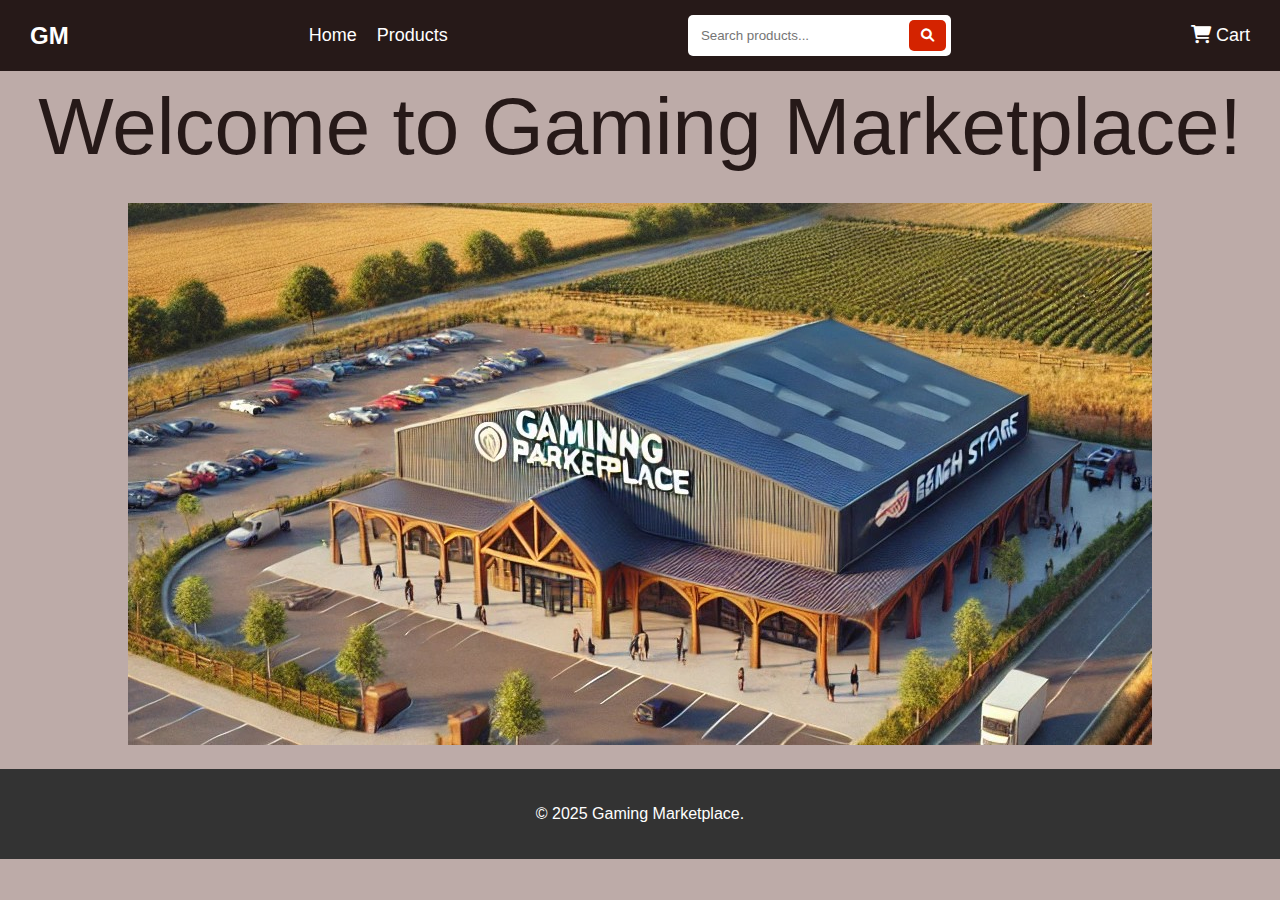
<file: index.html>
<!DOCTYPE html>
<html lang="en">
  <head>
    <meta charset="UTF-8" />
    <meta name="viewport" content="width=device-width, initial-scale=1.0" />
    <title>GamingMarketPlace</title>
    <link rel="stylesheet" href="css/home.css" />
    <link
      rel="stylesheet"
      href="https://cdnjs.cloudflare.com/ajax/libs/font-awesome/6.0.0/css/all.min.css"
    />
  </head>
  <body>
    <header>
      <div class="logo"><strong>GM</strong></div>
      <nav>
        <ul>
          <li><a href="index.html">Home</a></li>
          <li><a href="product.html">Products</a></li>
        </ul>
      </nav>
      <div class="search-bar">
        <input type="text" id="search" placeholder="Search products..." />
        <button onclick="searchProducts()">
          <i class="fas fa-search"></i>
        </button>
      </div>
      <div class="cart">
        <a href="cart.html"><i class="fas fa-shopping-cart"></i> Cart</a>
      </div>
    </header>

    <p class="welcome">Welcome to Gaming Marketplace!</p>

    <div class="store">
      <img src="home-img/store.jpg" alt="store" />
    </div>

    <footer>
      <p>&copy; 2025 Gaming Marketplace.</p>
    </footer>
  </body>
</html>
</file>
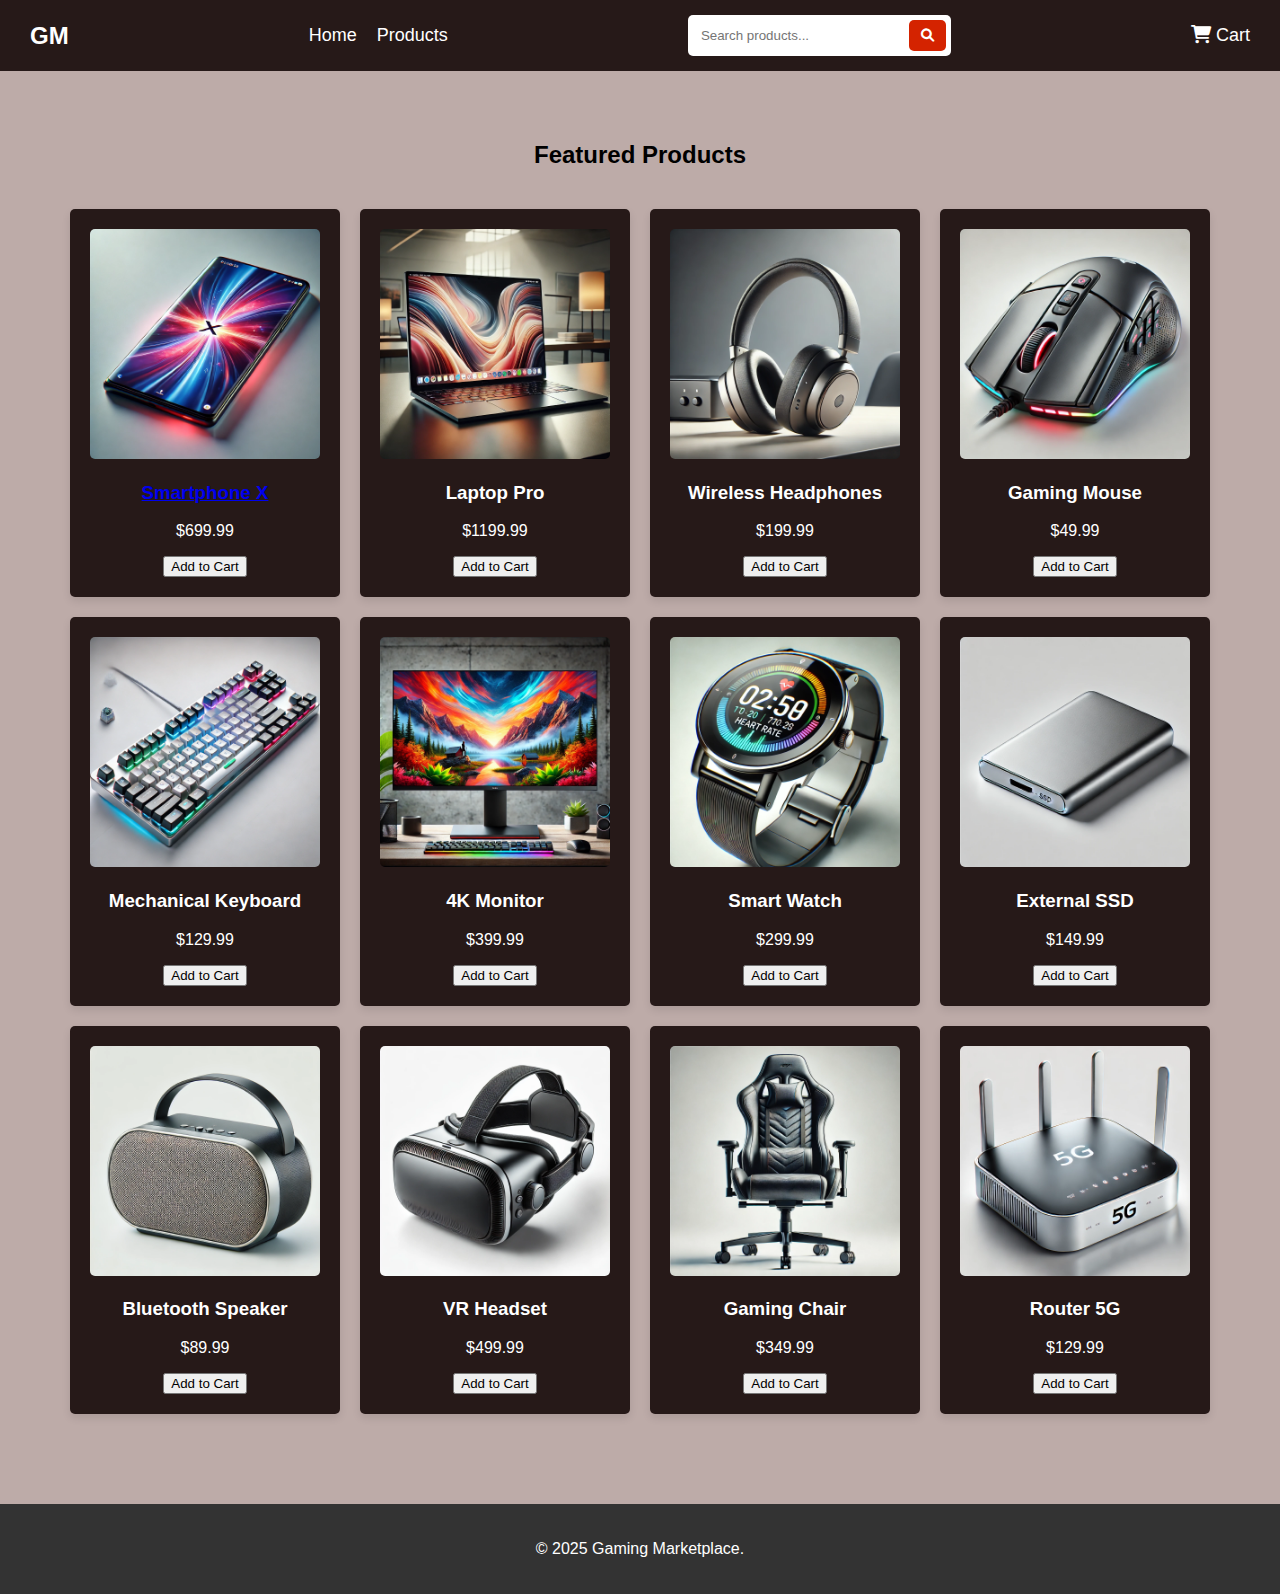
<file: product.html>
<!DOCTYPE html>
<html lang="en">
  <head>
    <meta charset="UTF-8" />
    <meta name="viewport" content="width=device-width, initial-scale=1.0" />
    <title>GamingMarketPlace</title>
    <link rel="stylesheet" href="css/product.css" />
    <link
      rel="stylesheet"
      href="https://cdnjs.cloudflare.com/ajax/libs/font-awesome/6.0.0/css/all.min.css"
    />
  </head>
  <body>
    <header>
      <div class="logo">GM</div>
      <nav>
        <ul>
          <li><a href="index.html">Home</a></li>
          <li><a href="product.html">Products</a></li>
        </ul>
      </nav>
      <div class="search-bar">
        <input type="text" id="search" placeholder="Search products..." />
        <button onclick="searchProducts()">
          <i class="fas fa-search"></i>
        </button>
      </div>
      <div class="cart">
        <a href="cart.html"><i class="fas fa-shopping-cart"></i> Cart</a>
      </div>
    </header>

    <section class="featured-products">
      <h2>Featured Products</h2>
      <div class="product-grid" id="product-list">
        <div class="product" data-name="Smartphone X">
          <a href="smartphone-x.html">
            <img src="img/product1.jpg" alt="Product 1" />
            <h3>Smartphone X</h3>
          </a>
          <p>$699.99</p>
          <button class="add-to-cart" onclick="addToCart()">Add to Cart</button>
        </div>

        <div class="product" data-name="Laptop Pro">
          <img src="img/product2.jpg" alt="Product 2" />
          <h3>Laptop Pro</h3>
          <p>$1199.99</p>
          <button class="add-to-cart">Add to Cart</button>
        </div>
        <div class="product" data-name="Wireless Headphones">
          <img src="img/product3.jpg" alt="Product 3" />
          <h3>Wireless Headphones</h3>
          <p>$199.99</p>
          <button class="add-to-cart">Add to Cart</button>
        </div>
        <div class="product" data-name="Gaming Mouse">
          <img src="img/product4.jpg" alt="Product 4" />
          <h3>Gaming Mouse</h3>
          <p>$49.99</p>
          <button class="add-to-cart">Add to Cart</button>
        </div>
        <div class="product" data-name="Mechanical Keyboard">
          <img src="img/product5.jpg" alt="Product 5" />
          <h3>Mechanical Keyboard</h3>
          <p>$129.99</p>
          <button class="add-to-cart">Add to Cart</button>
        </div>
        <div class="product" data-name="4K Monitor">
          <img src="img/product6.jpg" alt="Product 6" />
          <h3>4K Monitor</h3>
          <p>$399.99</p>
          <button class="add-to-cart">Add to Cart</button>
        </div>
        <div class="product" data-name="Smart Watch">
          <img src="img/product7.jpg" alt="Product 7" />
          <h3>Smart Watch</h3>
          <p>$299.99</p>
          <button class="add-to-cart">Add to Cart</button>
        </div>
        <div class="product" data-name="External SSD">
          <img src="img/product8.jpg" alt="Product 8" />
          <h3>External SSD</h3>
          <p>$149.99</p>
          <button class="add-to-cart">Add to Cart</button>
        </div>
        <div class="product" data-name="Bluetooth Speaker">
          <img src="img/product9.jpg" alt="Product 9" />
          <h3>Bluetooth Speaker</h3>
          <p>$89.99</p>
          <button class="add-to-cart">Add to Cart</button>
        </div>
        <div class="product" data-name="VR Headset">
          <img src="img/product10.jpg" alt="Product 10" />
          <h3>VR Headset</h3>
          <p>$499.99</p>
          <button class="add-to-cart">Add to Cart</button>
        </div>
        <div class="product" data-name="Gaming Chair">
          <img src="img/product11.jpg" alt="Product 11" />
          <h3>Gaming Chair</h3>
          <p>$349.99</p>
          <button class="add-to-cart">Add to Cart</button>
        </div>
        <div class="product" data-name="Router 5G">
          <img src="img/product12.jpg" alt="Product 12" />
          <h3>Router 5G</h3>
          <p>$129.99</p>
          <button class="add-to-cart">Add to Cart</button>
        </div>
      </div>
    </section>

    <footer>
      <p>&copy; 2025 Gaming Marketplace.</p>
    </footer>
    <script src="js/cart.js"></script>
  </body>
</html>
</file>
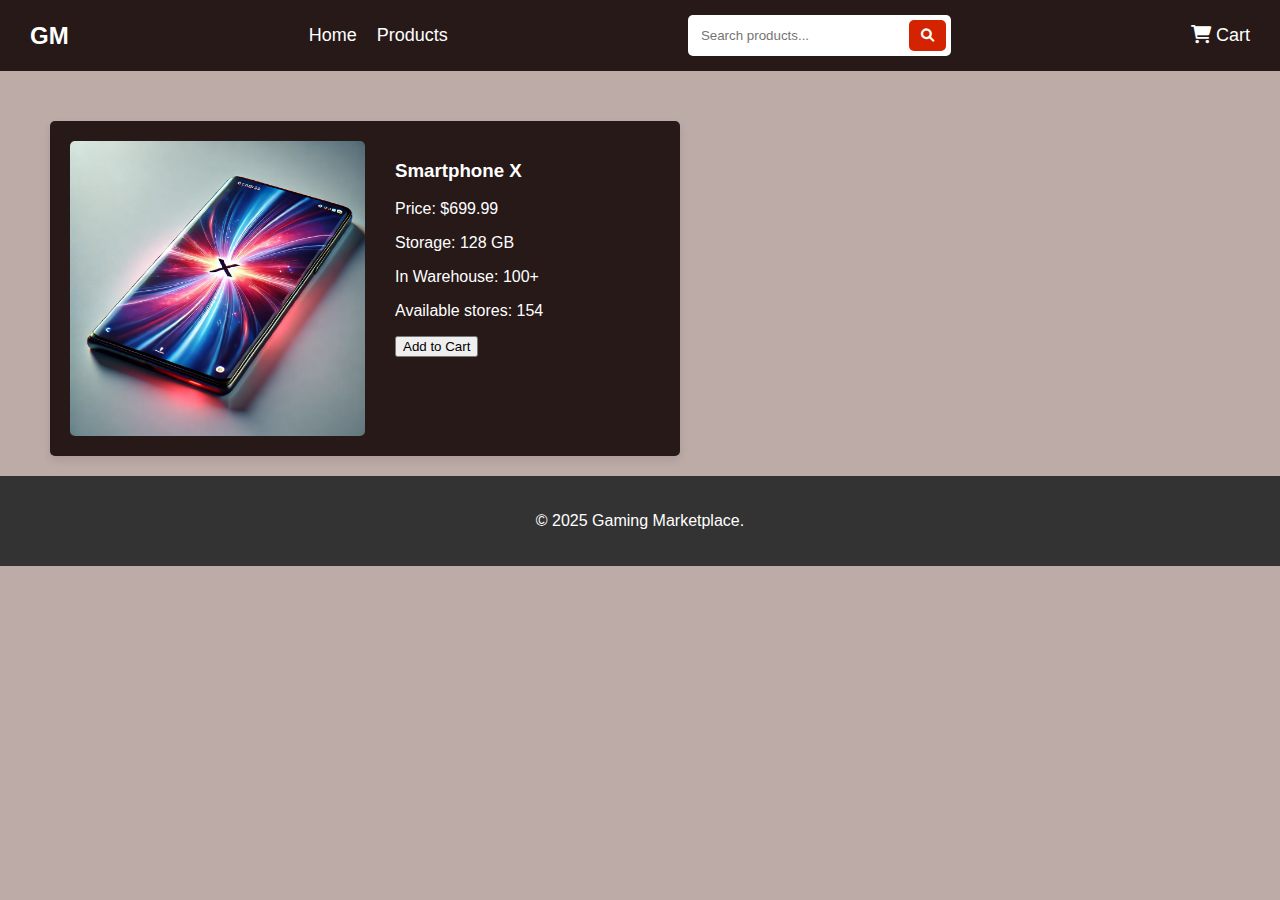
<file: smartphone-x.html>
<!DOCTYPE html>
<html lang="en">
  <head>
    <meta charset="UTF-8" />
    <meta name="viewport" content="width=device-width, initial-scale=1.0" />
    <title>GamingMarketPlace</title>
    <link rel="stylesheet" href="css/detail.css" />
    <link
      rel="stylesheet"
      href="https://cdnjs.cloudflare.com/ajax/libs/font-awesome/6.0.0/css/all.min.css"
    />
  </head>
  <body>
    <header>
      <div class="logo"><strong>GM</strong></div>
      <nav>
        <ul>
          <li><a href="index.html">Home</a></li>
          <li><a href="product.html">Products</a></li>
        </ul>
      </nav>
      <div class="search-bar">
        <input type="text" id="search" placeholder="Search products..." />
        <button onclick="searchProducts()">
          <i class="fas fa-search"></i>
        </button>
      </div>
      <div class="cart">
        <a href="cart.html"><i class="fas fa-shopping-cart"></i> Cart</a>
      </div>
    </header>

    <div class="product-grid" id="product-list">
      <div class="product" data-name="Smartphone X">
        <img src="img/product1.jpg" alt="Product 1" />
        <div class="info">
          <h3>Smartphone X</h3>
          <p>Price: $699.99</p>
          <p>Storage: 128 GB</p>
          <p>In Warehouse: 100+</p>
          <p>Available stores: 154</p>
          <button class="add-to-cart" onclick="addToCart()">Add to Cart</button>
        </div>
      </div>
    </div>
    <footer>
      <p>&copy; 2025 Gaming Marketplace.</p>
    </footer>
    <script src="js/cart.js"></script>
  </body>
</html>
</file>
<file: css/home.css>
body {
  font-family: Arial, sans-serif;
  margin: 0;
  padding: 0;
  background-color: #bdaba8;
}

header {
  display: flex;
  justify-content: space-between;
  align-items: center;
  background-color: #261918;
  color: white;
  padding: 15px 30px;
}

.logo {
  font-size: 24px;
  font-weight: bold;
  animation-name: shake;
  animation-duration: 1.5s;
}

nav ul {
  list-style: none;
  display: flex;
  gap: 20px;
  margin: 0;
  padding: 0;
}

nav ul li {
  display: inline;
}

nav ul li a {
  color: white;
  text-decoration: none;
  font-size: 18px;
}

.search-bar {
  display: flex;
  align-items: center;
  background: white;
  padding: 5px;
  border-radius: 5px;
}

.search-bar input {
  border: none;
  padding: 8px;
  width: 200px;
  outline: none;
}

.search-bar button {
  background: #d42300;
  border: none;
  color: white;
  padding: 8px 12px;
  cursor: pointer;
  border-radius: 5px;
}

.search-bar button:hover {
  background: white;
}

.cart a {
  color: white;
  text-decoration: none;
  font-size: 18px;
}

@keyframes shake {
  10% {
    transform: scaleY(70%);
  }

  15% {
    transform: scaleY(120%);
  }

  40% {
    transform: translateY(-10px);
  }
}

.welcome {
  font-size: 80px;
  text-align: center;
  color: #261918;
  font-family: Impact, Haettenschweiler, "Arial Narrow Bold", sans-serif;
  margin-top: 10px;
  margin-bottom: 30px;
}

.store {
  border-radius: 5px;
  text-align: center;
}

footer {
  text-align: center;
  background: #333;
  color: white;
  padding: 20px;
  margin-top: 20px;
}
</file>
<file: css/product.css>
body {
  font-family: Arial, sans-serif;
  margin: 0;
  padding: 0;
  background-color: #bdaba8;
}

header {
  display: flex;
  justify-content: space-between;
  align-items: center;
  background-color: #261918;
  color: white;
  padding: 15px 30px;
}

.logo {
  font-size: 24px;
  font-weight: bold;
  animation-name: shake;
  animation-duration: 1.5s;
}

nav ul {
  list-style: none;
  display: flex;
  gap: 20px;
  margin: 0;
  padding: 0;
}

nav ul li {
  display: inline;
}

nav ul li a {
  color: white;
  text-decoration: none;
  font-size: 18px;
}

.search-bar {
  display: flex;
  align-items: center;
  background: white;
  padding: 5px;
  border-radius: 5px;
}

.search-bar input {
  border: none;
  padding: 8px;
  width: 200px;
  outline: none;
}

.search-bar button {
  background: #d42300;
  border: none;
  color: white;
  padding: 8px 12px;
  cursor: pointer;
  border-radius: 5px;
}

.search-bar button:hover {
  background: white;
}

.cart a {
  color: white;
  text-decoration: none;
  font-size: 18px;
}

@keyframes shake {
  10% {
    transform: scaleY(70%);
  }

  15% {
    transform: scaleY(120%);
  }

  40% {
    transform: translateY(-10px);
  }
}

.featured-products {
  padding: 50px;
  text-align: center;
}

.product-grid {
  display: grid;
  grid-template-columns: repeat(auto-fit, minmax(250px, 1fr));
  gap: 20px;
  justify-content: center;
  padding: 20px;
}

.product {
  background: #261918;
  color: white;
  padding: 20px;
  border-radius: 5px;
  box-shadow: 0 4px 8px rgba(0, 0, 0, 0.1);
  text-align: center;
}

.product img {
  max-width: 100%;
  height: auto;
  border-radius: 5px;
}

footer {
  text-align: center;
  background: #333;
  color: white;
  padding: 20px;
  margin-top: 20px;
}
</file>
<file: css/detail.css>
body {
  font-family: Arial, sans-serif;
  margin: 0;
  padding: 0;
  background-color: #bdaba8;
}

header {
  display: flex;
  justify-content: space-between;
  align-items: center;
  background-color: #261918;
  color: white;
  padding: 15px 30px;
}

.logo {
  font-size: 24px;
  font-weight: bold;
  animation-name: shake;
  animation-duration: 1.5s;
}

nav ul {
  list-style: none;
  display: flex;
  gap: 20px;
  margin: 0;
  padding: 0;
}

nav ul li {
  display: inline;
}

nav ul li a {
  color: white;
  text-decoration: none;
  font-size: 18px;
}

.search-bar {
  display: flex;
  align-items: center;
  background: white;
  padding: 5px;
  border-radius: 5px;
}

.search-bar input {
  border: none;
  padding: 8px;
  width: 200px;
  outline: none;
}

.search-bar button {
  background: #d42300;
  border: none;
  color: white;
  padding: 8px 12px;
  cursor: pointer;
  border-radius: 5px;
}

.search-bar button:hover {
  background: white;
}

.cart a {
  color: white;
  text-decoration: none;
  font-size: 18px;
}

@keyframes shake {
  10% {
    transform: scaleY(70%);
  }

  15% {
    transform: scaleY(120%);
  }

  40% {
    transform: translateY(-10px);
  }
}

.product-grid {
  justify-content: center;
  padding-top: 50px;
  padding-left: 50px;
  padding-right: 600px;
}

.product {
  display: flex;
  background: #261918;
  color: white;
  padding: 20px;
  border-radius: 5px;
  box-shadow: 0 4px 8px rgba(0, 0, 0, 0.1);
}

.product img {
  max-width: 50%;
  height: auto;
  border-radius: 5px;
}

.info {
  margin-left: 30px;
}

footer {
  text-align: center;
  background: #333;
  color: white;
  padding: 20px;
  margin-top: 20px;
}
</file>
